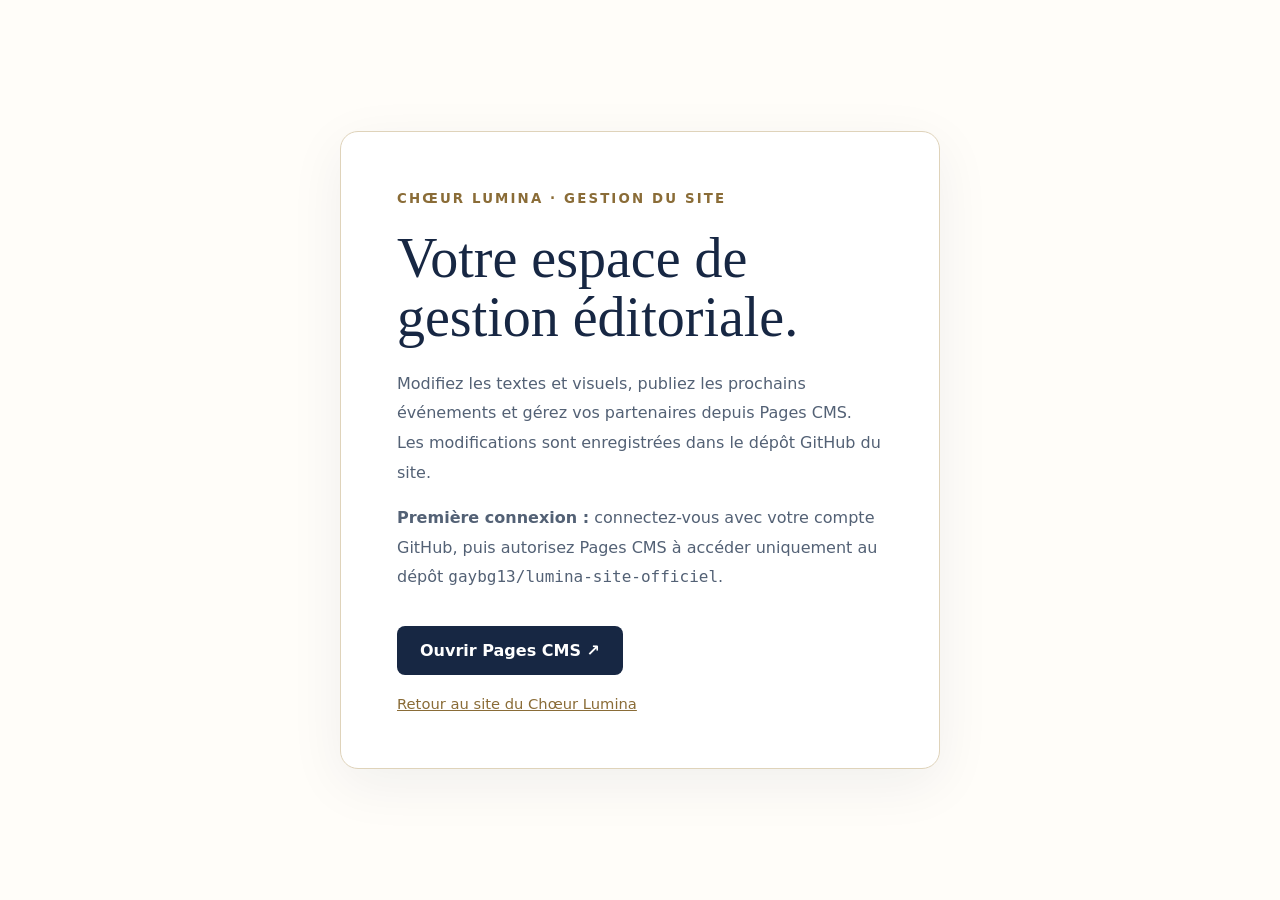
<file: admin/index.html>
<!doctype html>
<html lang="fr">
<head>
  <meta charset="utf-8">
  <meta name="viewport" content="width=device-width,initial-scale=1">
  <meta name="robots" content="noindex,nofollow">
  <title>Administration du site — Chœur Lumina</title>
  <meta name="theme-color" content="#172743">
  <style>
    :root{font-family:system-ui,-apple-system,Segoe UI,sans-serif;color:#172743;background:#fffdf9}
    *{box-sizing:border-box}body{margin:0;min-height:100vh;display:grid;place-items:center;padding:24px}
    main{width:min(100%,600px);padding:clamp(28px,6vw,56px);background:white;border:1px solid #dfd3ba;border-radius:18px;box-shadow:0 15px 55px #14253c10}
    small{text-transform:uppercase;letter-spacing:.16em;color:#8a6c37;font-weight:700}
    h1{font-family:Georgia,serif;font-weight:400;font-size:clamp(2.2rem,6vw,3.5rem);line-height:1.05;margin:22px 0}
    p{font-size:1rem;line-height:1.85;color:#536175}
    .button{display:inline-block;background:#172743;color:white;text-decoration:none;padding:15px 23px;border-radius:8px;font-weight:650;margin-top:18px}
    .secondary{display:block;color:#8a6c37;margin-top:20px;text-decoration:underline;font-size:.92rem}
  </style>
</head>
<body><main>
  <small>Chœur Lumina · Gestion du site</small>
  <h1>Votre espace de gestion éditoriale.</h1>
  <p>Modifiez les textes et visuels, publiez les prochains événements et gérez vos partenaires depuis Pages CMS. Les modifications sont enregistrées dans le dépôt GitHub du site.</p>
  <p><strong>Première connexion :</strong> connectez-vous avec votre compte GitHub, puis autorisez Pages CMS à accéder uniquement au dépôt <code>gaybg13/lumina-site-officiel</code>.</p>
  <a class="button" href="https://app.pagescms.org/" rel="noopener noreferrer">Ouvrir Pages CMS ↗</a>
  <a class="secondary" href="/">Retour au site du Chœur Lumina</a>
</main></body></html>
</file>
